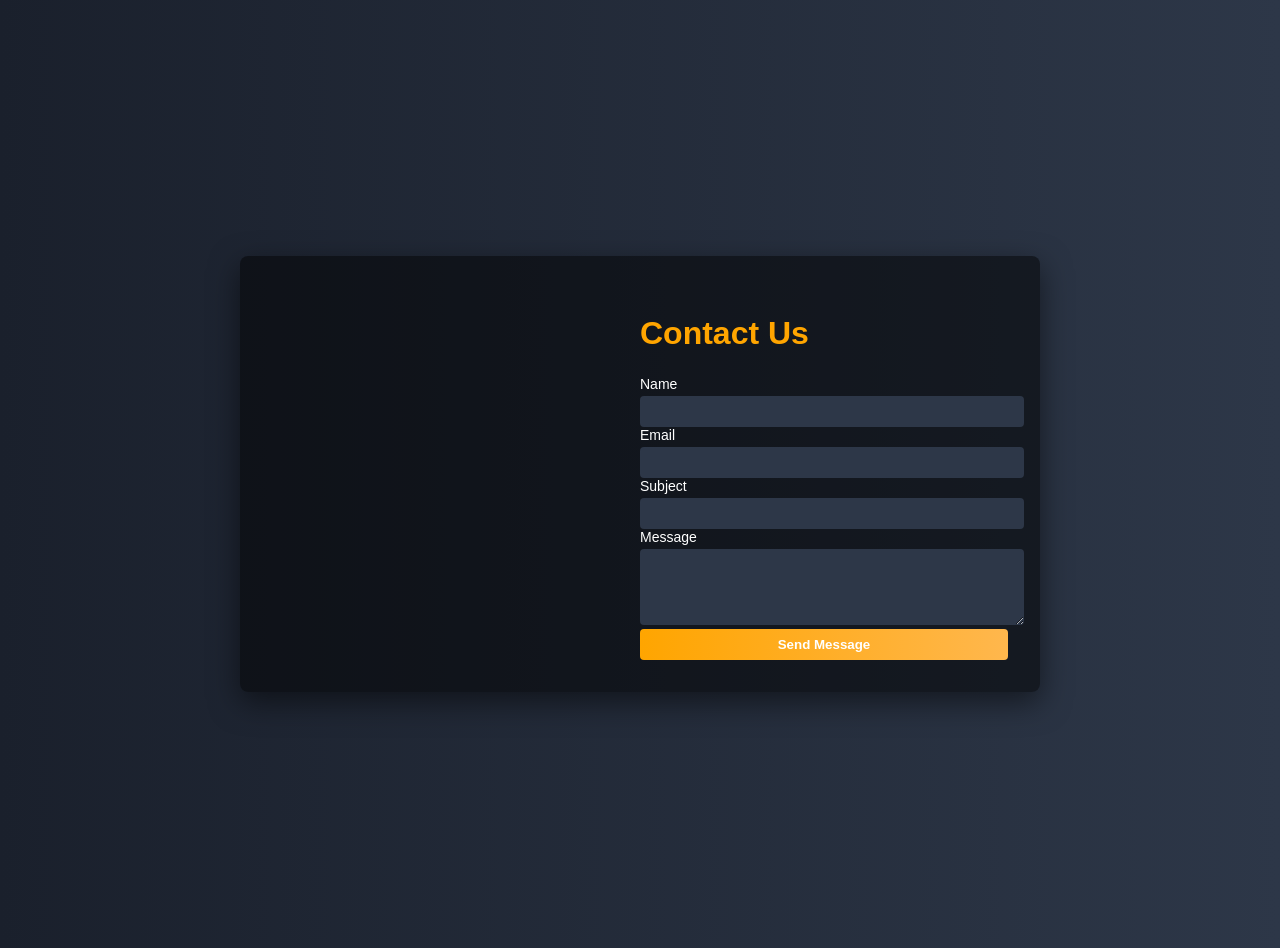
<file: contact.html>
<!DOCTYPE html>
<html lang="en">
<head>
    <meta charset="UTF-8">
    <meta name="viewport" content="width=device-width, initial-scale=1.0">
    <title>Contact Us - Fitness Website</title>
    <style>
        body {
            background: linear-gradient(to right, #1a202c, #2d3748);
            color: white;
            min-height: 100vh;
            display: flex;
            align-items: center;
            justify-content: center;
            padding: 1rem;
            font-family: Arial, sans-serif;
        }
        .container {
            width: 100%;
            max-width: 800px;
            background: rgba(0, 0, 0, 0.5);
            border-radius: 0.5rem;
            box-shadow: 0 10px 30px rgba(0, 0, 0, 0.5);
            overflow: hidden;
            display: flex;
        }
        .image {
            flex: 1;
            background-image: url('https://images.unsplash.com/photo-1534438327276-14e5300c3a48?ixlib=rb-1.2.1&auto=format&fit=crop&w=1350&q=80');
            background-size: cover;
            background-position: center;
        }
        .form-container {
            flex: 1;
            padding: 2rem;
        }
        h2 {
            font-size: 2rem;
            font-weight: bold;
            color: #FFA500;
            margin-bottom: 1.5rem;
        }
        label {
            display: block;
            font-size: 0.875rem;
            margin-bottom: 0.25rem;
        }
        input, textarea {
            width: 100%;
            padding: 0.5rem;
            background: #2d3748;
            border-radius: 0.25rem;
            border: none;
            outline: none;
            transition: border-color 0.2s;
        }
        input:focus, textarea:focus {
            border: 2px solid #FFA500;
        }
        .error {
            color: #FF6F61;
            font-size: 0.75rem;
            margin-top: 0.25rem;
            display: none;
        }
        button {
            width: 100%;
            background: linear-gradient(to right, #FFA500, #FFB74D);
            color: white;
            font-weight: bold;
            padding: 0.5rem;
            border: none;
            border-radius: 0.25rem;
            cursor: pointer;
            transition: transform 0.2s, background 0.2s;
        }
        button:hover {
            background: linear-gradient(to right, #FFB74D, #FFCA80);
            transform: scale(1.05);
        }
        .success {
            display: none;
            margin-top: 1rem;
            padding: 0.5rem;
            background: #4CAF50;
            color: white;
            border-radius: 0.25rem;
        }
    </style>
    <script src="script.js"></script>
    <script src="https://www.google.com/recaptcha/api.js"  async defer></script>
</head>
<body>
    <div class="container">
        <div class="image"></div>
        <div class="form-container">
            <h2>Contact Us</h2>
            <form id="contactForm">
                <div>
                    <label for="name">Name</label>
                    <input type="text" id="name" name="name" required>
                    <p class="error" id="nameError"></p>
                </div>
                <div>
                    <label for="email">Email</label>
                    <input type="email" id="email" name="email" required>
                    <p class="error" id="emailError"></p>
                </div>
                <div>
                    <label for="subject">Subject</label>
                    <input type="text" id="subject" name="subject" list="subjectSuggestions" required>
                    <datalist id="subjectSuggestions">
                        <option value="Membership Inquiry">
                        <option value="Personal Training">
                        <option value="Class Schedule">
                        <option value="Equipment Query">
                        <option value="Facility Feedback">
                    </datalist>
                    <p class="error" id="subjectError"></p>
                </div>
                <div>
                    <label for="message">Message</label>
                    <textarea id="message" name="message" rows="4" required></textarea>
                    <p class="error" id="messageError"></p>
                </div>
                <!-- <div class="g-recaptcha" data-sitekey="YOUR_RECAPTCHA_SITE_KEY"></div> -->
                <button type="submit">Send Message</button>
            </form>
            <div class="success" id="successMessage">
                <p>Thank you for your message! We'll get back to you soon.</p>
            </div>
        </div>
    </div>
    <script>
        
        document.addEventListener('DOMContentLoaded', () => {
    const form = document.getElementById('contactForm');
    const successMessage = document.getElementById('successMessage');
    const fields = ['name', 'email', 'subject', 'message'];

       form.addEventListener('submit', async (e) => {
    e.preventDefault();
    let isValid = true;

    fields.forEach(field => {
        const input = document.getElementById(field);
        
        if (!input.validity.valid) {
            showError(input, error);
            isValid = false;
        }
    });

    if (isValid) {
        const formData = {
            name: document.getElementById('name').value,
            email: document.getElementById('email').value,
            subject: document.getElementById('subject').value,
            message: document.getElementById('message').value,
        };

        try {
            const response = await fetch('http://localhost:3000/contact', {
                method: 'POST',
                headers: {
                    'Content-Type': 'application/json',
                },
                body: JSON.stringify(formData),
            });

            if (response.ok) {
                form.reset();
                form.style.display = 'none';
                successMessage.style.display = 'block';
            } else {
                const errorData = await response.json();
                alert(errorData.error || 'An error occurred.');
            }
        } catch (error) {
            alert('An error occurred while sending your message.');
        }
    }
});
        });
    </script>
</body>
</html>
</file>
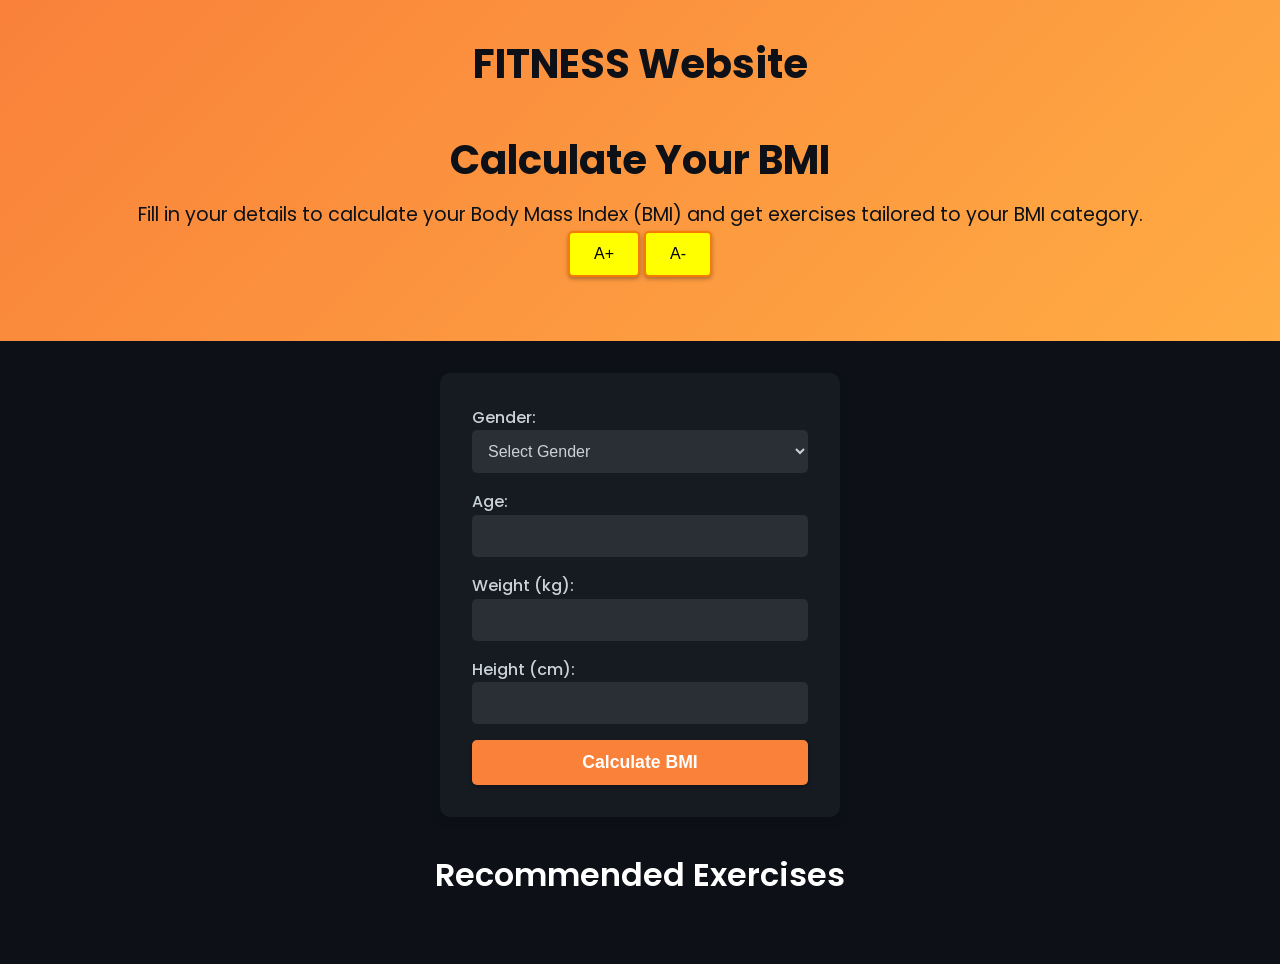
<file: getstarted.html>
<!DOCTYPE html>
<html lang="en">
<head>
  <meta charset="UTF-8">
  <meta name="viewport" content="width=device-width, initial-scale=1.0">
  <meta http-equiv="X-UA-Compatible" content="ie=edge">
  <title>Fitness Website</title>
  <link rel="stylesheet" href="getstarted.css">
  <style>

    button, button:focus {
      font-size: 1rem; 
      padding: 0.75em 1.5em;
      border-radius: 5px;
      background-color: yellow;
      border: 2px solid #f57c00;
      color: black;
      box-shadow: 0px 2px 4px rgba(0, 0, 0, 0.3);
      transition: 0.3s;
      cursor: pointer;
      width: auto;
      max-width: 100%;
      display: inline-block; 
    }
    
    @media (max-width: 768px) {
      button {
        font-size: 0.9rem; 
        padding: 0.5em 1em;
      }
    }
    
    button:hover {
      background-color: #f57c00;
    }
    
    button:active {
      transform: translateY(2px);
      box-shadow: 0px 0px 0px rgba(0, 0, 0, 0.3);
    }
    
        </style>
</head>
<body>
  <header>
    <nav>
      <div class="nav__logo">
        <h1>FITNESS Website</h1>
      </div>
    </nav>
    <div class="header__container section__container">
      <div class="header__content">
        <h1>Calculate Your BMI</h1>
        <p>Fill in your details to calculate your Body Mass Index (BMI) and get exercises tailored to your BMI category.</p>
      </div>
      <button class="font-button" id="increase-font">A+</button>
      <button class="font-button" id="decrease-font">A-</button>
      
    </div>
  </header>

  <section class="section__container">
    <form id="bmiForm" class="form__container">
      <label for="gender">Gender:</label>
      <select id="gender" name="gender" required>
        <option value="" disabled selected>Select Gender</option>
        <option value="male">Male</option>
        <option value="female">Female</option>
      </select>

      <label for="age">Age:</label>
      <input type="number" id="age" name="age" min="0" required>

      <label for="weight">Weight (kg):</label>
      <input type="number" id="weight" name="weight" step="0.1" required>

      <label for="height">Height (cm):</label>
      <input type="number" id="height" name="height" required>

      <button class="btn" type="submit">Calculate BMI</button>
    </form>

    <div id="bmiResult" class="section__subheader"></div>
  </section>

  <section id="exerciseSection" class="section__container">
    <h2 class="section__header">Recommended Exercises</h2>
    <div id="exerciseGrid" class="explore__grid"></div>
  </section>
  <script src="script.js"></script>

  <script src="getstarted.js"></script>
</body>
</html>
</file>
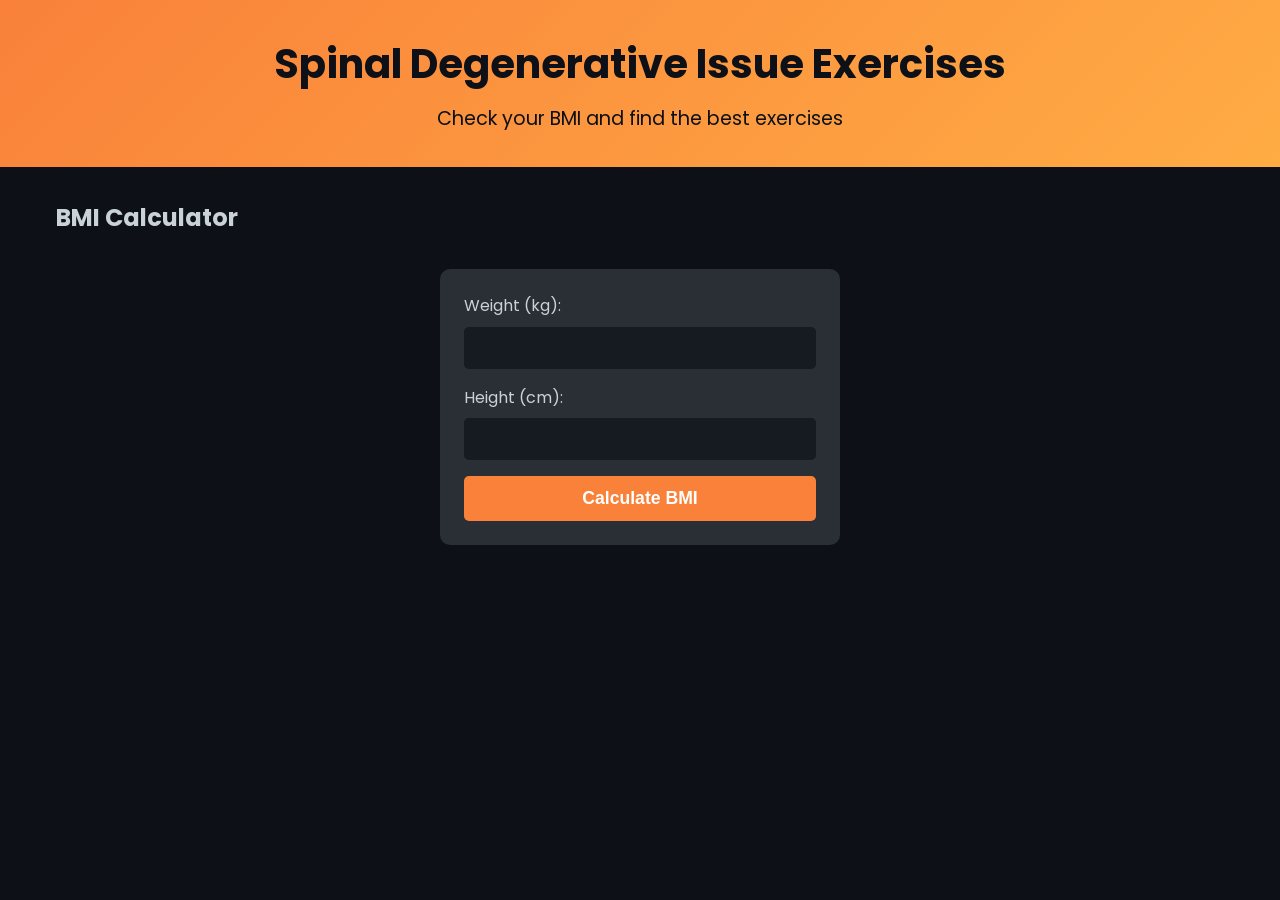
<file: lowerbackstrain.html>
<!DOCTYPE html>
<html lang="en">
<head>
  <meta charset="UTF-8">
  <meta name="viewport" content="width=device-width, initial-scale=1.0">
  <title>Lower Back Strain Exercises & BMI Calculator</title>
  <link rel="stylesheet" href="lowerbackstrain.css">
</head>
<body>
  <header>
    <h1>Spinal Degenerative Issue Exercises</h1>
    <p>Check your BMI and find the best exercises</p>
  </header>

  <!-- BMI Calculator Section -->
  <section class="section__container">
    <h2>BMI Calculator</h2>
    <form id="bmiForm" onsubmit="calculateBMI(event)">
      <label for="weight">Weight (kg):</label>
      <input type="number" id="weight" name="weight" required>

      <label for="height">Height (cm):</label>
      <input type="number" id="height" name="height" required>

      <button type="submit" class="btn">Calculate BMI</button>
    </form>
    <div id="bmiResult"></div>
  </section>

  <!-- Exercise Recommendations Section -->
  <section class="section__container">
    <div id="exerciseCards" class="card__grid"></div>
  </section>

  <script src="lowerbackstrain.js"></script>
  <script src="script.js"></script>

</body>
</html>
</file>
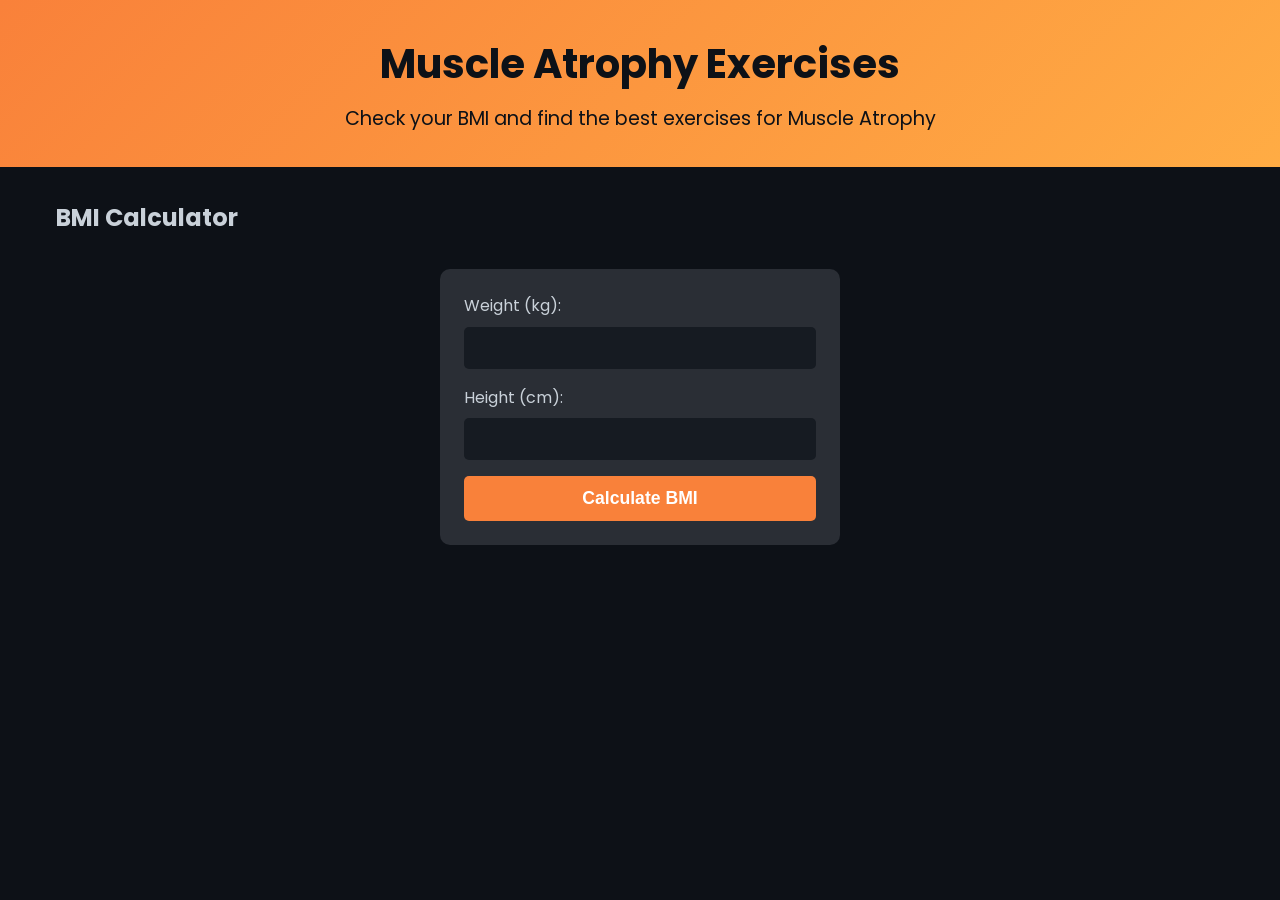
<file: muscleatrophy.html>
<!DOCTYPE html>
<html lang="en">
<head>
  <meta charset="UTF-8">
  <meta name="viewport" content="width=device-width, initial-scale=1.0">
  <title>Lower Back Strain Exercises & BMI Calculator</title>
  <link rel="stylesheet" href="muscleatrophy.css">
</head>
<body>
  <header>
    <h1> Muscle Atrophy Exercises</h1>
    <p>Check your BMI and find the best exercises for  Muscle Atrophy</p>
  </header>

  <!-- BMI Calculator Section -->
  <section class="section__container">
    <h2>BMI Calculator</h2>
    <form id="bmiForm" onsubmit="calculateBMI(event)">
      <label for="weight">Weight (kg):</label>
      <input type="number" id="weight" name="weight" required>

      <label for="height">Height (cm):</label>
      <input type="number" id="height" name="height" required>

      <button type="submit" class="btn">Calculate BMI</button>
    </form>
    <div id="bmiResult"></div>
  </section>

  <!-- Exercise Recommendations Section -->
  <section class="section__container">
    <div id="exerciseCards" class="card__grid"></div>
  </section>

  <script src="muscleatrophy.js"></script>
  <script src="script.js"></script>

</body>
</html>
</file>
<file: getstarted.css>
@import url("https://fonts.googleapis.com/css2?family=Poppins:wght@400;500;600;700&display=swap");

:root {
  --primary-color: #0d1117;
  --primary-color-light: #161b22;
  --primary-color-extra-light: #2a2e35;
  --accent-color: #f9813a;
  --accent-color-dark: #d26a32;
  --text-light: #c9d1d9;
  --white: #ffffff;
  --max-width: 1200px;
}

* {
  margin: 0;
  padding: 0;
  box-sizing: border-box;
}

body {
  font-family: "Poppins", sans-serif;
  background-color: var(--primary-color);
  color: var(--text-light);
  line-height: 1.6;
}

header {
  background: linear-gradient(135deg, #f9813a, #ffac44);
  color: var(--primary-color);
  padding: 2rem 1rem;
  text-align: center;
}

header h1 {
  font-size: 2.5rem;
  font-weight: 700;
  margin-bottom: 0.5rem;
}

header p {
  font-size: 1.2rem;
}

.section__container {
  max-width: var(--max-width);
  margin: 2rem auto;
  padding: 0 1rem;
}

.section__header {
  font-size: 2rem;
  font-weight: 600;
  text-align: center;
  color: var(--white);
  margin-bottom: 1rem;
}

.section__subheader {
  margin-top: 1rem;
  color: var(--text-light);
  text-align: center;
  font-size: 1.2rem;
}

.form__container {
  background-color: var(--primary-color-light);
  padding: 2rem;
  border-radius: 10px;
  box-shadow: 0 4px 10px rgba(0, 0, 0, 0.2);
  max-width: 400px;
  margin: auto;
}

.form__container label {
  color: var(--text-light);
  margin-bottom: 0.5rem;
  font-weight: 500;
}

.form__container input,
.form__container select {
  width: 100%;
  padding: 0.75rem;
  background-color: var(--primary-color-extra-light);
  border: none;
  border-radius: 5px;
  color: var(--text-light);
  margin-bottom: 1rem;
  font-size: 1rem;
  transition: 0.3s;
}

.form__container input:focus,
.form__container select:focus {
  outline: none;
  background-color: var(--primary-color-light);
}

.btn {
  width: 100%;
  padding: 0.75rem;
  background-color: var(--accent-color);
  color: var(--white);
  border: none;
  cursor: pointer;
  border-radius: 5px;
  font-size: 1.1rem;
  font-weight: 600;
  transition: 0.3s;
}

.btn:hover {
  background-color: var(--accent-color-dark);
  transform: scale(1.05);
}

.explore__grid {
  display: grid;
  grid-template-columns: repeat(2, 1fr);
  gap: 2rem;
  margin-top: 2rem;
}

.explore__card {
  background-color: var(--primary-color-light);
  padding: 1.5rem;
  border-radius: 10px;
  text-align: center;
  box-shadow: 0 6px 15px rgba(0, 0, 0, 0.3);
  transition: 0.3s;
}

.explore__card:hover {
  transform: translateY(-5px);
}

.explore__card h4 {
  color: var(--white);
  font-size: 1.3rem;
  margin-bottom: 0.75rem;
}

.explore__card p {
  color: var(--text-light);
  margin-bottom: 1rem;
}

.explore__card iframe {
  width: 100%;
  height: 200px;
  border-radius: 5px;
  border: none;
}

@media (max-width: 768px) {
  .explore__grid {
    grid-template-columns: 1fr;
  }
}
</file>
<file: lowerbackstrain.css>
@import url("https://fonts.googleapis.com/css2?family=Poppins:wght@400;500;600;700&display=swap");

:root {
  --primary-color: #0d1117;
  --primary-color-light: #161b22;
  --primary-color-extra-light: #2a2e35;
  --accent-color: #f9813a;
  --accent-color-dark: #d26a32;
  --text-light: #c9d1d9;
  --white: #ffffff;
  --max-width: 1200px;
}

* {
  margin: 0;
  padding: 0;
  box-sizing: border-box;
}

body {
  font-family: "Poppins", sans-serif;
  background-color: var(--primary-color);
  color: var(--text-light);
  line-height: 1.6;
}

header {
  background: linear-gradient(135deg, #f9813a, #ffac44);
  color: var(--primary-color);
  padding: 2rem 1rem;
  text-align: center;
}

header h1 {
  font-size: 2.5rem;
  font-weight: 700;
  margin-bottom: 0.5rem;
}

header p {
  font-size: 1.2rem;
}

.section__container {
  max-width: var(--max-width);
  margin: 2rem auto;
  padding: 0 1rem;
}

form {
  background-color: var(--primary-color-extra-light);
  padding: 1.5rem;
  border-radius: 10px;
  margin: 2rem auto;
  max-width: 400px;
}

form label {
  display: block;
  margin-bottom: 0.5rem;
  color: var(--text-light);
}

form input {
  width: 100%;
  padding: 0.75rem;
  margin-bottom: 1rem;
  background-color: var(--primary-color-light);
  border: none;
  border-radius: 5px;
  color: var(--text-light);
  font-size: 1rem;
}

form input:focus {
  outline: none;
  background-color: var(--primary-color-extra-light);
}

.btn {
  width: 100%;
  padding: 0.75rem;
  background-color: var(--accent-color);
  color: var(--white);
  border: none;
  cursor: pointer;
  border-radius: 5px;
  font-size: 1.1rem;
  font-weight: 600;
  transition: 0.3s;
}

.btn:hover {
  background-color: var(--accent-color-dark);
  transform: scale(1.05);
}

#bmiResult {
  margin-top: 1rem;
  text-align: center;
  color: var(--white);
  font-size: 1.2rem;
}

.card__grid {
  display: grid;
  grid-template-columns: repeat(2, 1fr);
  gap: 2rem;
  margin-top: 2rem;
}

.card {
  background-color: var(--primary-color-light);
  padding: 1.5rem;
  border-radius: 10px;
  text-align: center;
  box-shadow: 0 6px 15px rgba(0, 0, 0, 0.3);
  transition: 0.3s;
}

.card h4 {
  color: var(--white);
  font-size: 1.3rem;
  margin-bottom: 0.75rem;
}

.card:hover {
  transform: translateY(-5px);
}

.card p {
  color: var(--text-light);
  margin-bottom: 1rem;
}

.card a {
  color: var(--accent-color);
  text-decoration: underline;
  font-size: 1.1rem;
}

@media (max-width: 768px) {
  .card__grid {
    grid-template-columns: 1fr;
  }
}
</file>
<file: muscleatrophy.css>
@import url("https://fonts.googleapis.com/css2?family=Poppins:wght@400;500;600;700&display=swap");

:root {
  --primary-color: #0d1117;
  --primary-color-light: #161b22;
  --primary-color-extra-light: #2a2e35;
  --accent-color: #f9813a;
  --accent-color-dark: #d26a32;
  --text-light: #c9d1d9;
  --white: #ffffff;
  --max-width: 1200px;
}

* {
  margin: 0;
  padding: 0;
  box-sizing: border-box;
}

body {
  font-family: "Poppins", sans-serif;
  background-color: var(--primary-color);
  color: var(--text-light);
  line-height: 1.6;
}

header {
  background: linear-gradient(135deg, #f9813a, #ffac44);
  color: var(--primary-color);
  padding: 2rem 1rem;
  text-align: center;
}

header h1 {
  font-size: 2.5rem;
  font-weight: 700;
  margin-bottom: 0.5rem;
}

header p {
  font-size: 1.2rem;
}

.section__container {
  max-width: var(--max-width);
  margin: 2rem auto;
  padding: 0 1rem;
}

form {
  background-color: var(--primary-color-extra-light);
  padding: 1.5rem;
  border-radius: 10px;
  margin: 2rem auto;
  max-width: 400px;
}

form label {
  display: block;
  margin-bottom: 0.5rem;
  color: var(--text-light);
}

form input {
  width: 100%;
  padding: 0.75rem;
  margin-bottom: 1rem;
  background-color: var(--primary-color-light);
  border: none;
  border-radius: 5px;
  color: var(--text-light);
  font-size: 1rem;
}

form input:focus {
  outline: none;
  background-color: var(--primary-color-extra-light);
}

.btn {
  width: 100%;
  padding: 0.75rem;
  background-color: var(--accent-color);
  color: var(--white);
  border: none;
  cursor: pointer;
  border-radius: 5px;
  font-size: 1.1rem;
  font-weight: 600;
  transition: 0.3s;
}

.btn:hover {
  background-color: var(--accent-color-dark);
  transform: scale(1.05);
}

#bmiResult {
  margin-top: 1rem;
  text-align: center;
  color: var(--white);
  font-size: 1.2rem;
}

.card__grid {
  display: grid;
  grid-template-columns: repeat(2, 1fr);
  gap: 2rem;
  margin-top: 2rem;
}

.card {
  background-color: var(--primary-color-light);
  padding: 1.5rem;
  border-radius: 10px;
  text-align: center;
  box-shadow: 0 6px 15px rgba(0, 0, 0, 0.3);
  transition: 0.3s;
}

.card h4 {
  color: var(--white);
  font-size: 1.3rem;
  margin-bottom: 0.75rem;
}

.card:hover {
  transform: translateY(-5px);
}

.card p {
  color: var(--text-light);
  margin-bottom: 1rem;
}

.card a {
  color: var(--accent-color);
  text-decoration: underline;
  font-size: 1.1rem;
}

@media (max-width: 768px) {
  .card__grid {
    grid-template-columns: 1fr;
  }
}
</file>
